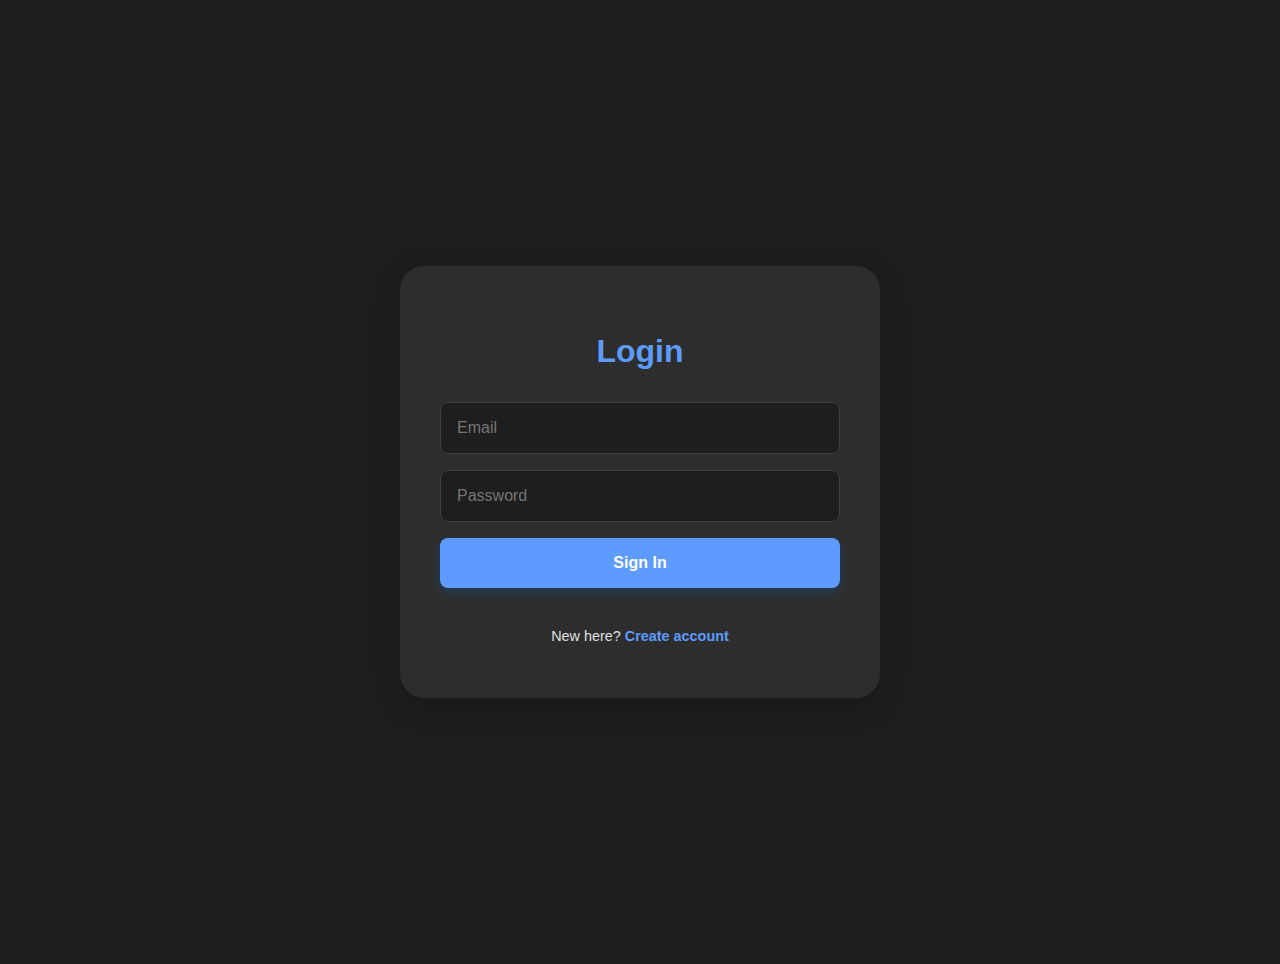
<file: login.html>
<!DOCTYPE html>
<html lang="en" data-theme="dark">
<head>
  <meta charset="UTF-8" />
  <meta name="viewport" content="width=device-width, initial-scale=1.0" />
  <title>Login – JusChat</title>
  <link rel="stylesheet" href="fonts.css">
  <link rel="stylesheet" href="themes.css">
  <link rel="stylesheet" href="specialTheme.css">
  <style>
    /* Body and wrapper styles to match index.html */
    body {
      background: var(--bg);
      color: var(--text);
      font-family: var(--font);
      margin: 0;
      min-height: 100vh;
      display: flex;
      flex-direction: column;
      align-items: center;
      padding: 2rem 1rem;
      transition: background 0.3s, color 0.3s;
      background-size: cover;
      background-position: center;
      background-attachment: fixed;
    }
    .main-content-wrapper {
      min-height: 100vh;
      width: 100%;
      display: flex;
      flex-direction: column;
      align-items: center;
      justify-content: center;
    }

    /* Auth card container styling */
    .auth-card {
      width: 100%;
      max-width: 400px;
      background: var(--box-bg);
      border-radius: 1.5rem;
      padding: 2.5rem;
      box-shadow: 0 8px 30px var(--shadow);
      display: flex;
      flex-direction: column;
      gap: 1.5rem;
      transition: background 0.3s, box-shadow 0.3s;
      text-align: center;
    }
    
    .auth-card h2 {
      font-size: 2rem;
      font-weight: 700;
      color: var(--accent);
      margin-bottom: 0.5rem;
    }

    /* Form and input styling */
    #loginForm {
      display: flex;
      flex-direction: column;
      gap: 1rem;
    }

    input[type="email"],
    input[type="password"] {
      background: var(--bg);
      color: var(--text);
      border: 1px solid var(--border-color);
      border-radius: 0.5rem;
      padding: 1rem;
      font-size: 1rem;
      transition: border-color 0.3s, background 0.3s, box-shadow 0.3s;
    }

    input:focus {
      outline: none;
      border-color: var(--accent);
      box-shadow: 0 0 0 2px rgba(0, 123, 255, 0.2);
    }
    
    /* Button styling to match other pages */
    button[type="submit"] {
      background: var(--accent);
      color: #fff;
      border: none;
      border-radius: 0.5rem;
      padding: 1rem;
      font-size: 1rem;
      font-weight: 600;
      cursor: pointer;
      box-shadow: 0 4px 12px rgba(0, 123, 255, 0.2);
      transition: transform 0.2s, box-shadow 0.2s, background 0.2s;
    }

    button[type="submit"]:hover {
      transform: translateY(-2px);
      box-shadow: 0 6px 16px rgba(0, 123, 255, 0.3);
      background: #0069d9;
    }
    
    /* Link styling */
    .link {
      font-size: 0.9rem;
      margin-top: 1rem;
    }

    .link a {
      color: var(--accent);
      text-decoration: none;
      font-weight: 600;
      transition: text-decoration 0.2s;
    }

    .link a:hover {
      text-decoration: underline;
    }
  </style>
</head>
<body>
  <div class="main-content-wrapper">
    <div class="auth-card">
      <h2>Login</h2>
      <form id="loginForm">
        <input type="email" placeholder="Email" required />
        <input type="password" placeholder="Password" required />
        <button type="submit">Sign In</button>
      </form>
      <p class="link">New here? <a href="signup.html">Create account</a></p>
    </div>
  </div>
  <script src="script.js"></script>
</body>
</html>
</file>
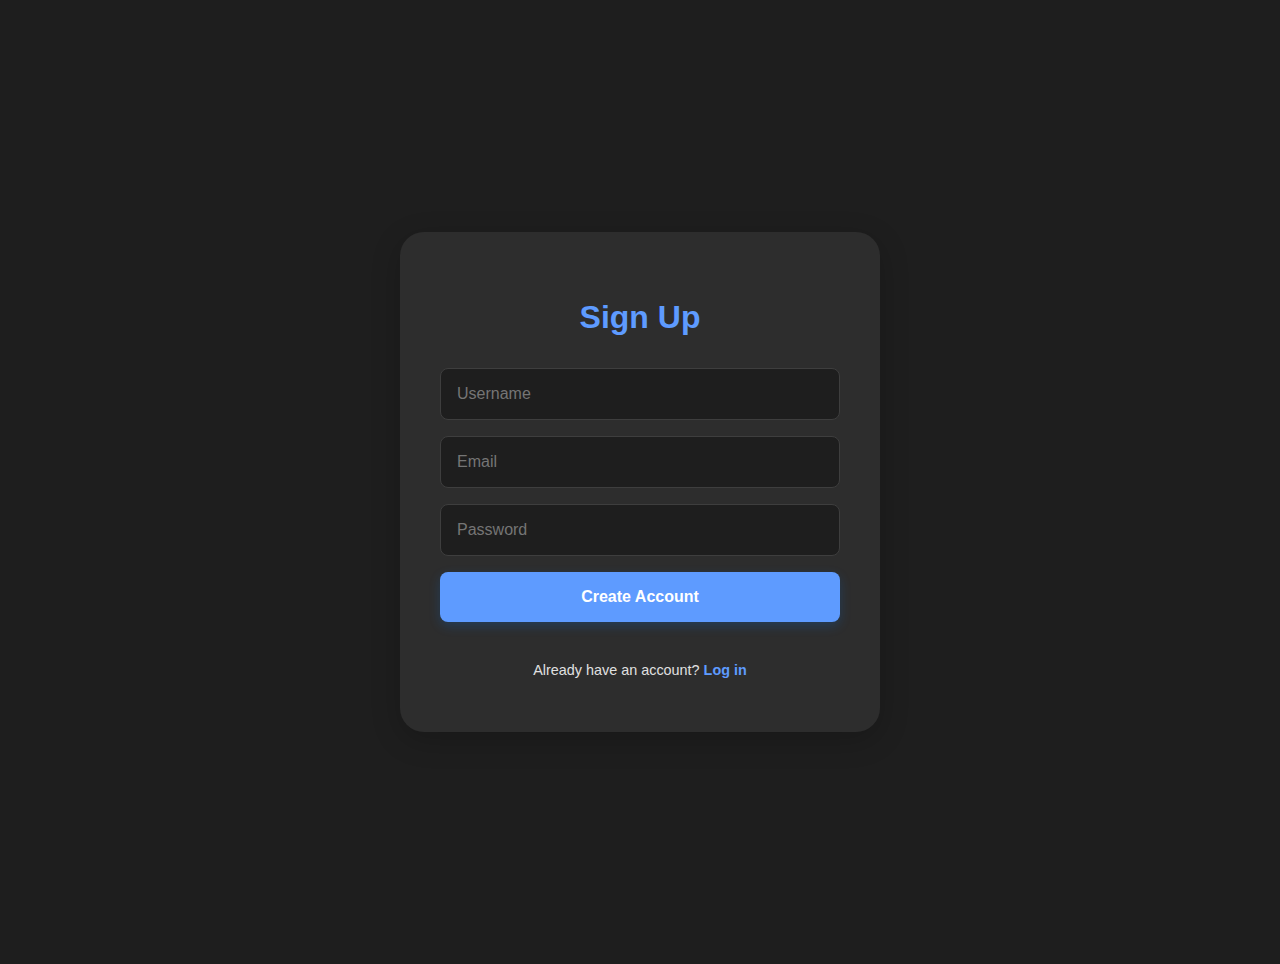
<file: signup.html>
<!DOCTYPE html>
<html lang="en" data-theme="dark">
<head>
  <meta charset="UTF-8" />
  <meta name="viewport" content="width=device-width, initial-scale=1.0" />
  <title>Signup – JusChat</title>
  <link rel="stylesheet" href="fonts.css">
  <link rel="stylesheet" href="themes.css">
  <link rel="stylesheet" href="specialTheme.css">
  <style>
    /* Body and wrapper styles to match index.html and login.html */
    body {
      background: var(--bg);
      color: var(--text);
      font-family: var(--font);
      margin: 0;
      min-height: 100vh;
      display: flex;
      flex-direction: column;
      align-items: center;
      padding: 2rem 1rem;
      transition: background 0.3s, color 0.3s;
      background-size: cover;
      background-position: center;
      background-attachment: fixed;
    }
    .main-content-wrapper {
      min-height: 100vh;
      width: 100%;
      display: flex;
      flex-direction: column;
      align-items: center;
      justify-content: center;
    }

    /* Auth card container styling, consistent with login.html */
    .auth-card {
      width: 100%;
      max-width: 400px;
      background: var(--box-bg);
      border-radius: 1.5rem;
      padding: 2.5rem;
      box-shadow: 0 8px 30px var(--shadow);
      display: flex;
      flex-direction: column;
      gap: 1.5rem;
      transition: background 0.3s, box-shadow 0.3s;
      text-align: center;
    }
    
    .auth-card h2 {
      font-size: 2rem;
      font-weight: 700;
      color: var(--accent);
      margin-bottom: 0.5rem;
    }

    /* Form and input styling */
    #signupForm {
      display: flex;
      flex-direction: column;
      gap: 1rem;
    }

    input[type="text"],
    input[type="email"],
    input[type="password"] {
      background: var(--bg);
      color: var(--text);
      border: 1px solid var(--border-color);
      border-radius: 0.5rem;
      padding: 1rem;
      font-size: 1rem;
      transition: border-color 0.3s, background 0.3s, box-shadow 0.3s;
    }

    input:focus {
      outline: none;
      border-color: var(--accent);
      box-shadow: 0 0 0 2px rgba(0, 123, 255, 0.2);
    }
    
    /* Button styling to match other pages */
    button[type="submit"] {
      background: var(--accent);
      color: #fff;
      border: none;
      border-radius: 0.5rem;
      padding: 1rem;
      font-size: 1rem;
      font-weight: 600;
      cursor: pointer;
      box-shadow: 0 4px 12px rgba(0, 123, 255, 0.2);
      transition: transform 0.2s, box-shadow 0.2s, background 0.2s;
    }

    button[type="submit"]:hover {
      transform: translateY(-2px);
      box-shadow: 0 6px 16px rgba(0, 123, 255, 0.3);
      background: #0069d9;
    }
    
    /* Link styling */
    .link {
      font-size: 0.9rem;
      margin-top: 1rem;
    }

    .link a {
      color: var(--accent);
      text-decoration: none;
      font-weight: 600;
      transition: text-decoration 0.2s;
    }

    .link a:hover {
      text-decoration: underline;
    }
  </style>
</head>
<body>
  <div class="main-content-wrapper">
    <div class="auth-card">
      <h2>Sign Up</h2>
      <form id="signupForm">
        <input type="text" placeholder="Username" required />
        <input type="email" placeholder="Email" required />
        <input type="password" placeholder="Password" required />
        <button type="submit">Create Account</button>
      </form>
      <p class="link">Already have an account? <a href="login.html">Log in</a></p>
    </div>
  </div>
  <script src="script.js"></script>
</body>
</html>
</file>
<file: fonts.css>
/* fonts.css */
@import url('https://fonts.googleapis.com/css2?family=Montserrat:wght@400;600&family=Poppins:wght@400;600&display=swap');
</file>
<file: themes.css>
/* themes.css */

/* Purple Theme (Default) */
:root {
  --bg: #f8f9fa;
  --box-bg: #ffffff;
  --text: #343a40;
  --accent: #6f42c1; /* A nice purple color */
  --border-color: #e9ecef;
  --shadow: rgba(0, 0, 0, 0.05);
}

/* Dark Theme */
[data-theme='dark'] {
  --bg: #1e1e1e;
  --box-bg: #2d2d2d;
  --text: #e0e0e0;
  --accent: #5e9bff;
  --border-color: #3e3e3e;
  --shadow: rgba(0, 0, 0, 0.2);
}

/* White Theme */
[data-theme='white'] {
  --bg: #f0f0f0;
  --box-bg: #ffffff;
  --text: #212529;
  --accent: #007bff;
  --border-color: #e9ecef;
  --shadow: rgba(0, 0, 0, 0.05);
}

/* Base font declaration */
:root {
  --font: 'Segoe UI', Arial, sans-serif;
}

/* Font themes */
[data-font='Poppins'] {
  --font: 'Poppins', sans-serif;
}
[data-font='Montserrat'] {
  --font: 'Montserrat', sans-serif;
}
[data-font='Segoe UI'] {
  --font: 'Segoe UI', Arial, sans-serif;
}
</file>
<file: specialTheme.css>
/* specialTheme.css */

.frosted-glass-effect {
  /* Use a semi-transparent background on the container to show the body background */
  background: rgba(var(--bg-rgb), 0.7);
  backdrop-filter: blur(10px);
  -webkit-backdrop-filter: blur(10px); /* For Safari */
}

/* This targets specific elements to make them transparent */
.frosted-glass-effect .settings-container,
.frosted-glass-effect .user-item {
  background: rgba(var(--box-bg-rgb), 0.5); /* Use transparent background for frosted effect */
  border: 1px solid rgba(var(--border-color-rgb), 0.3);
  box-shadow: 0 4px 20px rgba(var(--shadow-rgb), 0.1);
}
</file>
